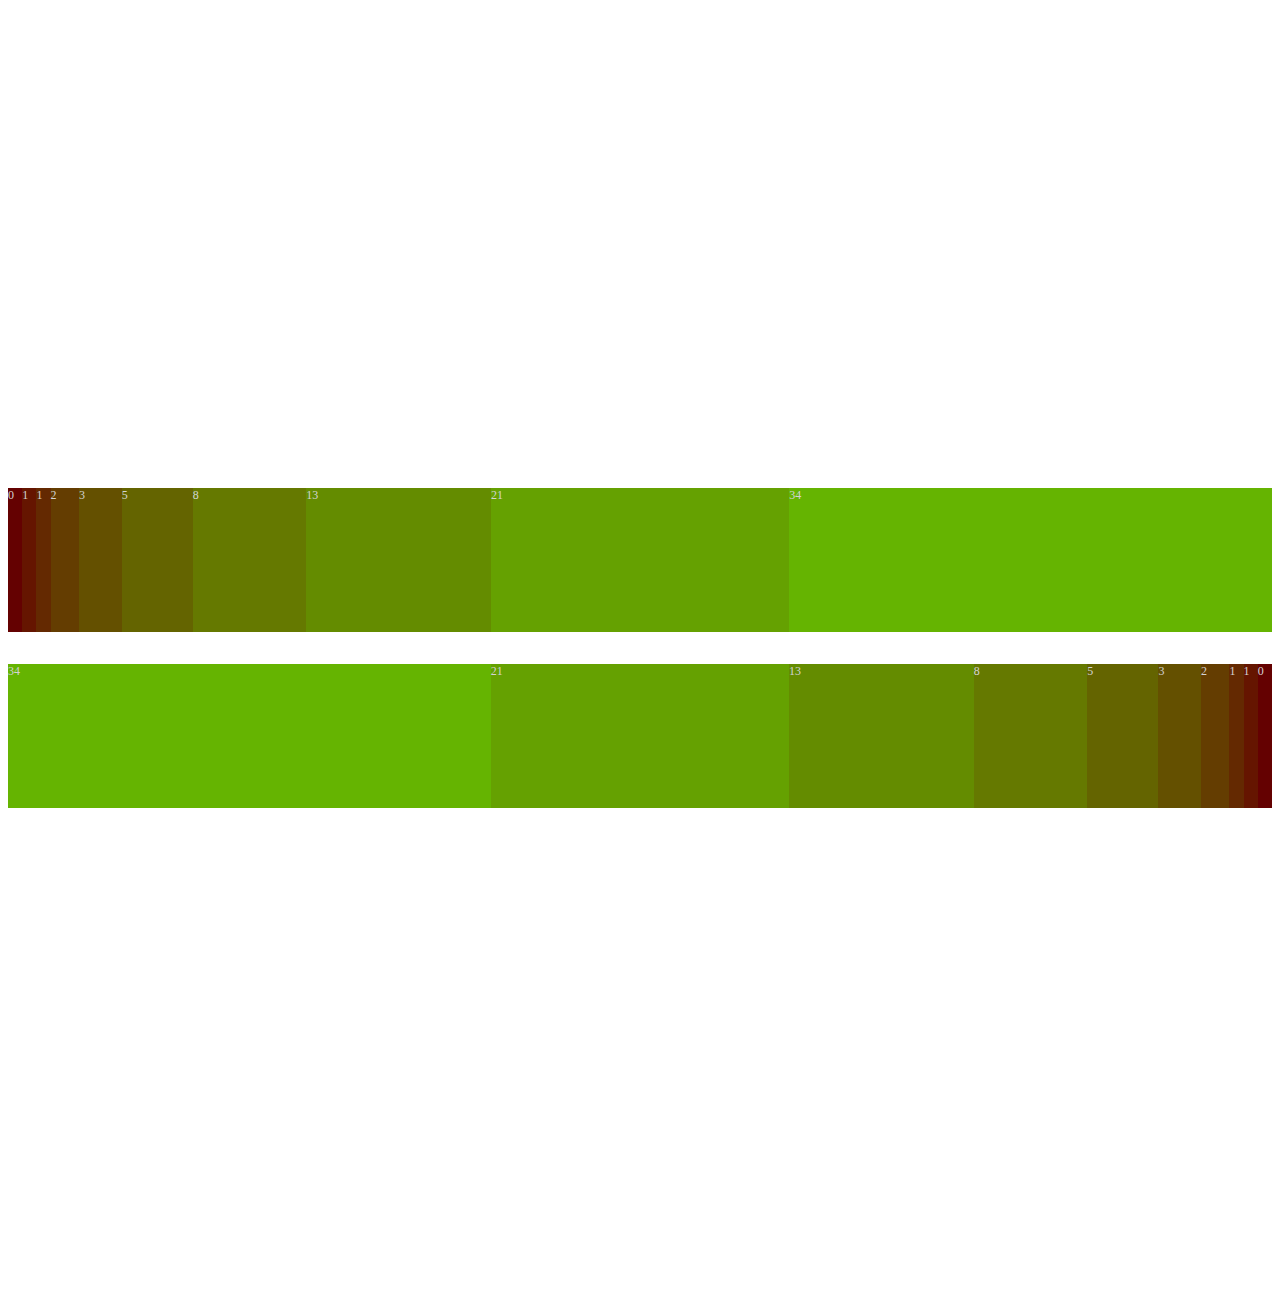
<file: Fibonacci/index.html>
<!DOCTYPE html>
<html lang="en">
<head>
    <meta charset="UTF-8">
    <meta http-equiv="X-UA-Compatible" content="IE=edge">
    <meta name="viewport" content="width=device-width, initial-scale=1.0">
    <link rel="stylesheet" href="css/style.css">
    <title>Fibonacci</title>
</head>
<body>

    <div class="box-increase">
        <div class="box-1">0</div>
        <div class="box-2">1</div>
        <div class="box-3">1</div>
        <div class="box-4">2</div>
        <div class="box-5">3</div>
        <div class="box-6">5</div>
        <div class="box-7">8</div>
        <div class="box-8">13</div>
        <div class="box-9">21</div>
        <div class="box-10">34</div>
    </div>

    <div class="box-decrease">
        <div class="box-1">0</div>
        <div class="box-2">1</div>
        <div class="box-3">1</div>
        <div class="box-4">2</div>
        <div class="box-5">3</div>
        <div class="box-6">5</div>
        <div class="box-7">8</div>
        <div class="box-8">13</div>
        <div class="box-9">21</div>
        <div class="box-10">34</div>
    </div>
    
</body>
</html>
</file>
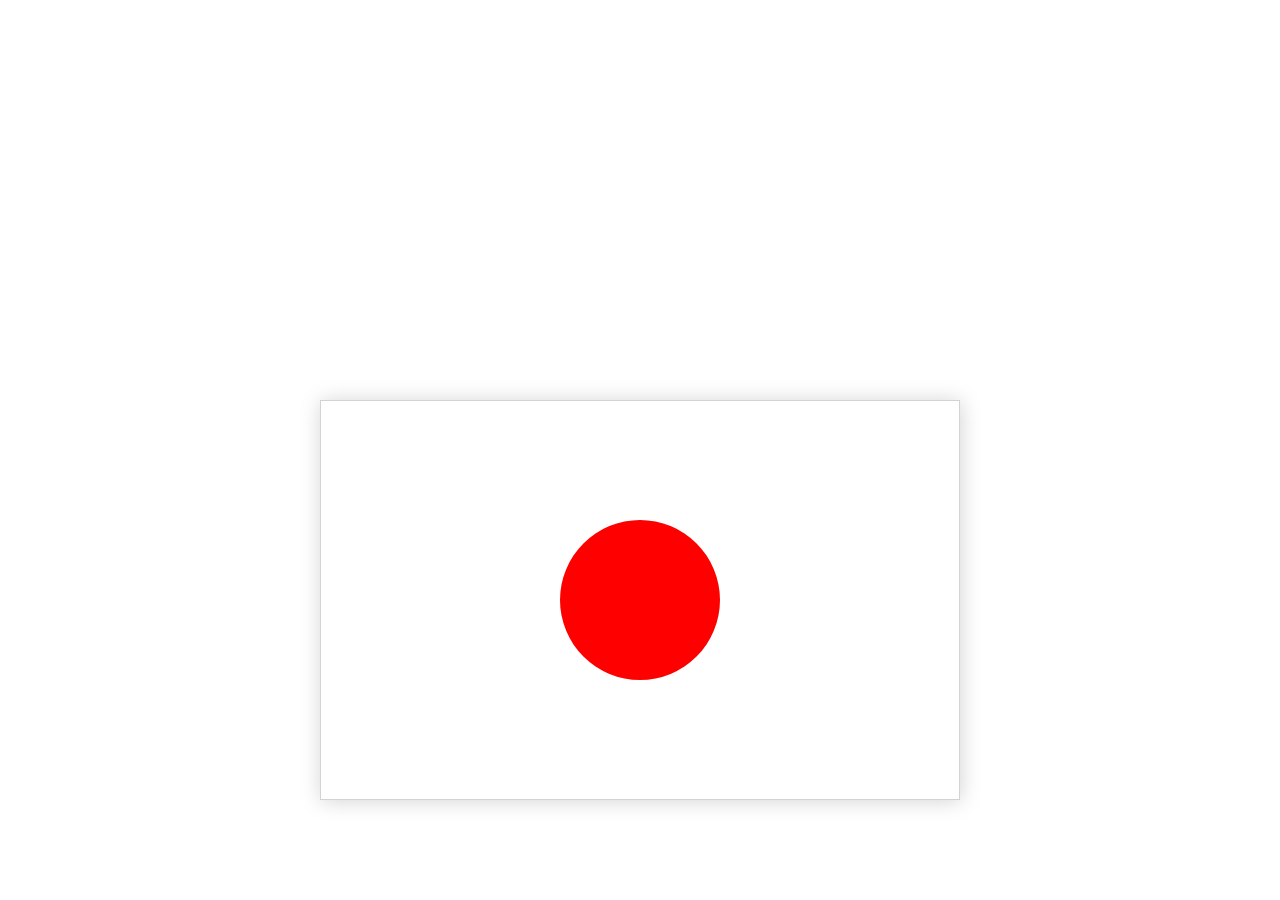
<file: Japanese-flag/index.html>
<!DOCTYPE html>
<html lang="en">
<head>
    <meta charset="UTF-8">
    <meta http-equiv="X-UA-Compatible" content="IE=edge">
    <meta name="viewport" content="width=device-width, initial-scale=1.0">
    <link rel="stylesheet" href="style.css">
    <title>Document</title>
</head>
<body>
    <div class="container">
        <div class="flag"> 
            <div class="symbol"></div>
        </div>      

    </div>
    

    
</body>
</html>
</file>
<file: Fibonacci/css/style.css>
body {
    background: white;
    height: 80rem;
    display: flex;
    flex-direction: column;
    justify-content: center;
    align-items: center;
    color: lightgrey;
    font-size: 12px;
}

.box-increase {
    max-width: 1500px;
    width: 100%;
    height: 9rem;
    margin: 1rem;
    background: white;
    display: flex;
}

.box-decrease {
    flex-direction: row-reverse;
    max-width: 1500px;
    width: 100%;
    height: 9rem;
    margin: 1rem;
    background: #eee;
    display: flex;
}



div .box-1 { 
    background:rgb(100,1,1); 
    flex: 1; 

}
div .box-2 { 
    background:rgb(101,21,0); 
    flex: 1; 

}
div .box-3 { 
    background:rgb(100,41,1); 
    flex: 1; 

}
div .box-4 { 
    background:rgb(100,61,1); 
    flex: 2; 

}
div .box-5 { 
    background:rgb(100,80,0); 
    flex: 3; 

}
div .box-6 { 
    background:rgb(100,100,0); 
    flex: 5; 

}
div .box-7 { 
    background:rgb(101,121,0); 
    flex: 8; 

}
div .box-8 { 
    background:rgb(100,140,0); 
    flex: 13; 

}
div .box-9 { 
    background:rgb(101,161,1); 
    flex: 21; 

}
div .box-10 { 
    background:rgb(101,180,1); 
    flex: 34; 

}
</file>
<file: Japanese-flag/style.css>
* {
    box-sizing: border-box;
}

.container {
    display: flex;
    justify-content: center;
    margin-top: 25rem;
}

.flag {
    display: flex;
    justify-content: center;
    background-color: white;
    height: 25rem;
    width: 40rem;
    border: 1px solid lightgrey;
    box-shadow: 1px 1px 20px lightgrey;
}

.symbol {
    margin: auto;
    background-color: red;
    height: 10rem;
    width: 10rem;
    border-radius: 50%;
}
</file>
